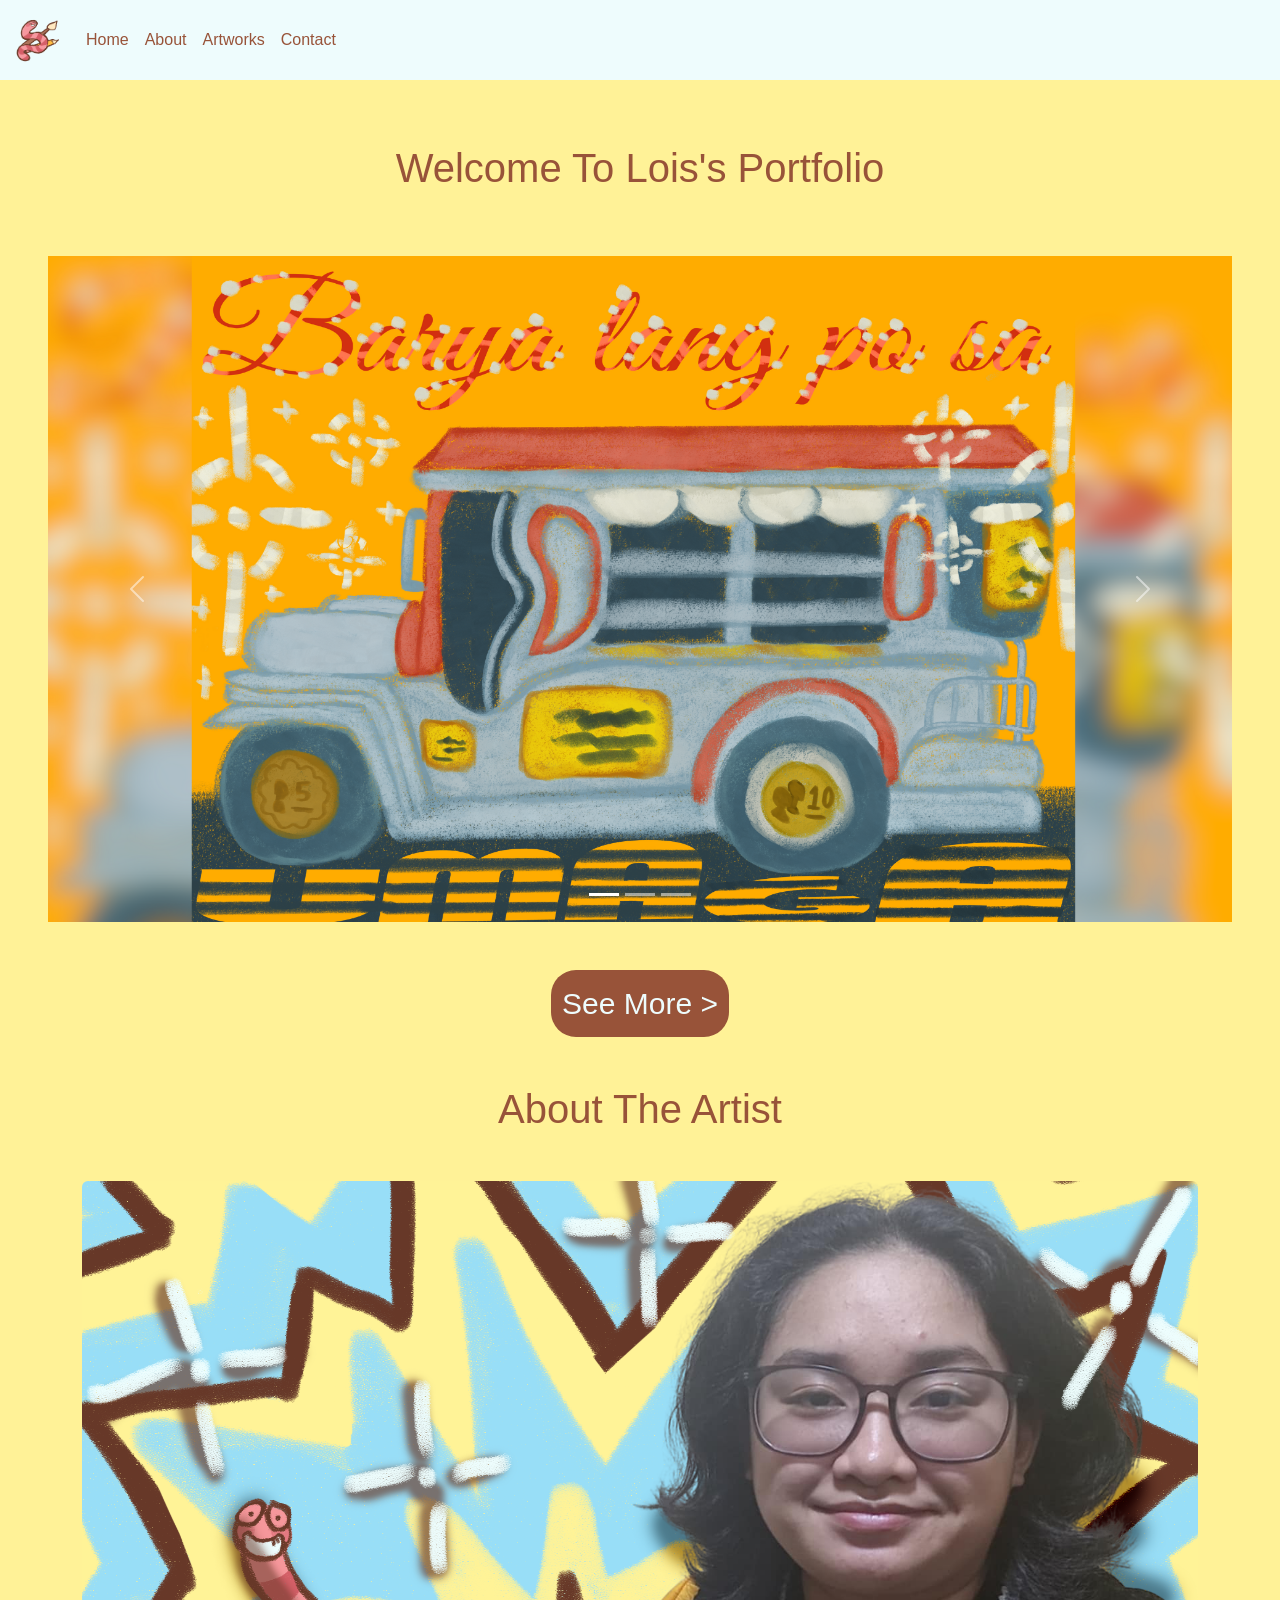
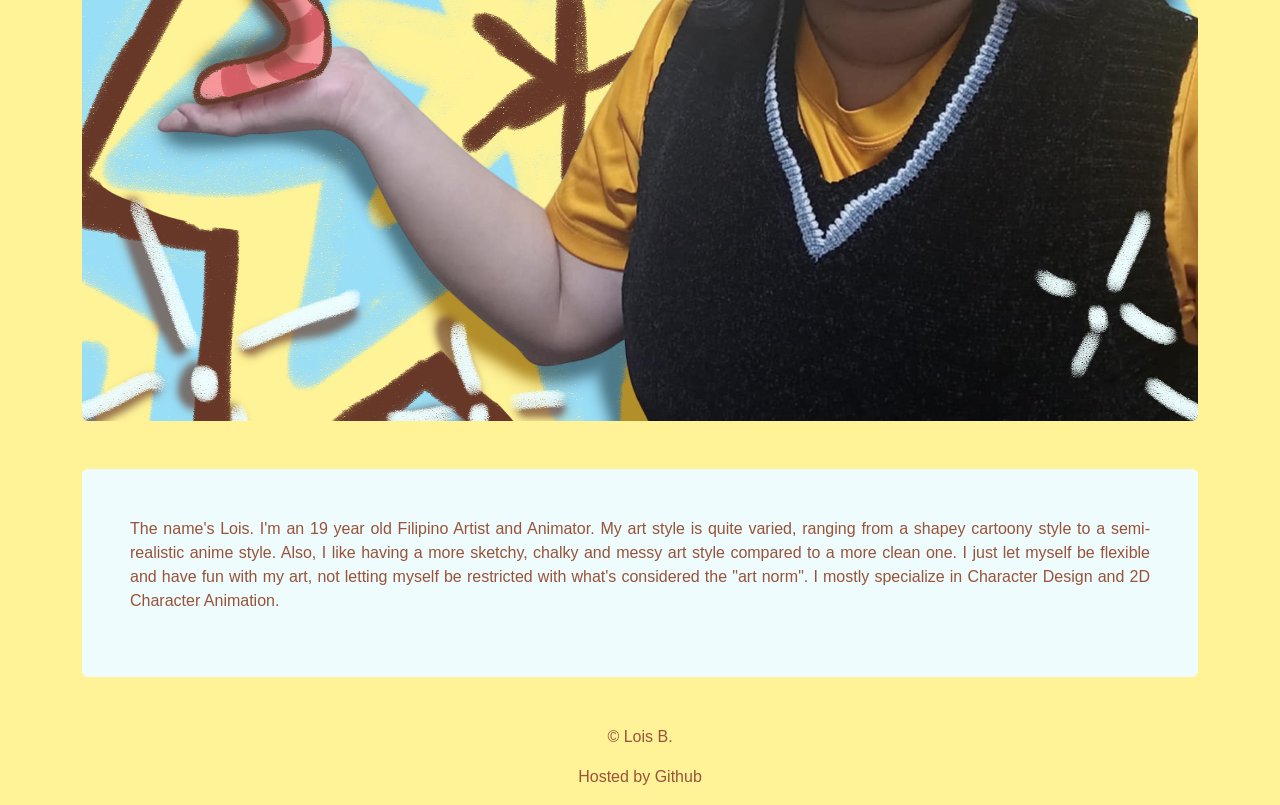
<file: index.html>
<!DOCTYPE html>
<html lang="en">
<head>
    <meta charset="UTF-8">
    <meta name="viewport" content="width=device-width, initial-scale=1.0">
    <title> ARTWORM </title>
    <link rel="icon" type="image/x-icon" href="favicon.ico">
    <link href="https://cdn.jsdelivr.net/npm/bootstrap@5.3.8/dist/css/bootstrap.min.css" rel="stylesheet" integrity="sha384-sRIl4kxILFvY47J16cr9ZwB07vP4J8+LH7qKQnuqkuIAvNWLzeN8tE5YBujZqJLB" crossorigin="anonymous">
    <link rel="stylesheet" href="design.css">
</head>
<body class="bgcolor">

    <!-- Nav Bar -->

<nav class="navbar navbar-expand-lg navbg">
<div class="container-fluid navbg">
    <a class="navbar-brand">
        <img src="websitelogo.png" alt="Logo of a Pink Striped Worm with a Paintbrush and a Pencil" width="50" class="d-inline-block align-text-top"> </a>
    <button class="btn navbar-toggler" type="button" data-bs-toggle="collapse" data-bs-target="#navbarSupportedContent" aria-controls="navbarSupportedContent" aria-expanded="false" aria-label="Toggle navigation">
        <span class="navbar-toggler-icon"></span>
    </button>
    <div class="collapse navbar-collapse" id="navbarSupportedContent">
        <ul class="navbar-nav me-auto mb-2 mb-lg-0">
        <li class="nav-item">
            <a id="btnact" class="navbtn nav-link" aria-current="page" href="#home">Home</a>
        </li>
        <li class="nav-item">
            <a class="navbtn nav-link" href="#about">About</a>
        </li>
        <li class="nav-item">
            <a class="navbtn nav-link" href="artworks.html">Artworks</a>
        </li>
        <li class="nav-item">
            <a class="navbtn nav-link" href="contact.html">Contact</a>
        </li>
        </ul>
    </div>
    </div>
</nav>

<main>

    <!-- Header -->

    <h1 id="#home" class="text-center p-3 mt-5"> Welcome To Lois's Portfolio </h1>

    <!-- Slideshow / Carousel -->

<div id="carouselExampleIndicators" class="carousel slide m-5">
  <div class="carousel-indicators">
    <button type="button" data-bs-target="#carouselExampleIndicators" data-bs-slide-to="0" class="active" aria-current="true" aria-label="Slide 1"></button>
    <button type="button" data-bs-target="#carouselExampleIndicators" data-bs-slide-to="1" aria-label="Slide 2"></button>
    <button type="button" data-bs-target="#carouselExampleIndicators" data-bs-slide-to="2" aria-label="Slide 3"></button>
  </div>
  <div class="carousel-inner">
    <div class="carousel-item active">
      <img src="carousel1.png" class="d-block w-100" alt="A chalky-style of artwork of a Jeepney going down the road with coins as it's wheels and with sparkles all around. It has the text &quotBarya Lang Po Sa Umaga&quot">
    </div>
    <div class="carousel-item">
      <img src="carousel2.png" class="d-block w-100" alt="A front and back book cover for &quotRoots&quot with a purple and pink palette with a yellow / gold glow.">
    </div>
    <div class="carousel-item">
      <img src="carousel3.png" class="d-block w-100" alt="A painterly-style artwork with kid!me and current!me, and they're both drawing. With kid!me's pencil igniting a fire that envelops current!me. This artwork shows the progression of me as an Artist.">
    </div>
  </div>
  <button class="carousel-control-prev" type="button" data-bs-target="#carouselExampleIndicators" data-bs-slide="prev">
    <span class="carousel-control-prev-icon" aria-hidden="true"></span>
    <span class="visually-hidden">Previous</span>
  </button>
  <button class="carousel-control-next" type="button" data-bs-target="#carouselExampleIndicators" data-bs-slide="next">
    <span class="carousel-control-next-icon" aria-hidden="true"></span>
    <span class="visually-hidden">Next</span>
  </button>
</div>

<div class="container text-center">
    <a href="artworks.html" class="btn"> See More > </a>
</div>

    <!-- About Me -->

    <div class="container ct">

    <h2 id="about" class="fs-1 text-center mt-5 mb-5"> About The Artist </h2>

    <img src="me.png" alt="A picture of me with my wormsona." class="rounded mx-auto d-block responsive">


    <div class="w-100 rounded p-5 mb-5 mt-5 ctn">
        <p class="moreinfo">
            The name's Lois. I'm an 19 year old Filipino Artist and Animator. My art style is quite varied, ranging from a shapey cartoony style to a semi-realistic anime style.
            Also, I like having a more sketchy, chalky and messy art style compared to a more clean one. I just let myself be flexible and have
            fun with my art, not letting myself be restricted with what's considered the "art norm". I mostly specialize in Character Design
            and 2D Character Animation.
        </p>
    </div>

    </div>
    
</main>

   <footer class="text-center">
        <p class="mt-5">
            &copy; Lois B.
        </p>
        <p>
            Hosted by Github
        </p>
    </footer>

<script src="https://cdn.jsdelivr.net/npm/bootstrap@5.3.8/dist/js/bootstrap.bundle.min.js" integrity="sha384-FKyoEForCGlyvwx9Hj09JcYn3nv7wiPVlz7YYwJrWVcXK/BmnVDxM+D2scQbITxI" crossorigin="anonymous"></script>
</body>
</html>
</file>
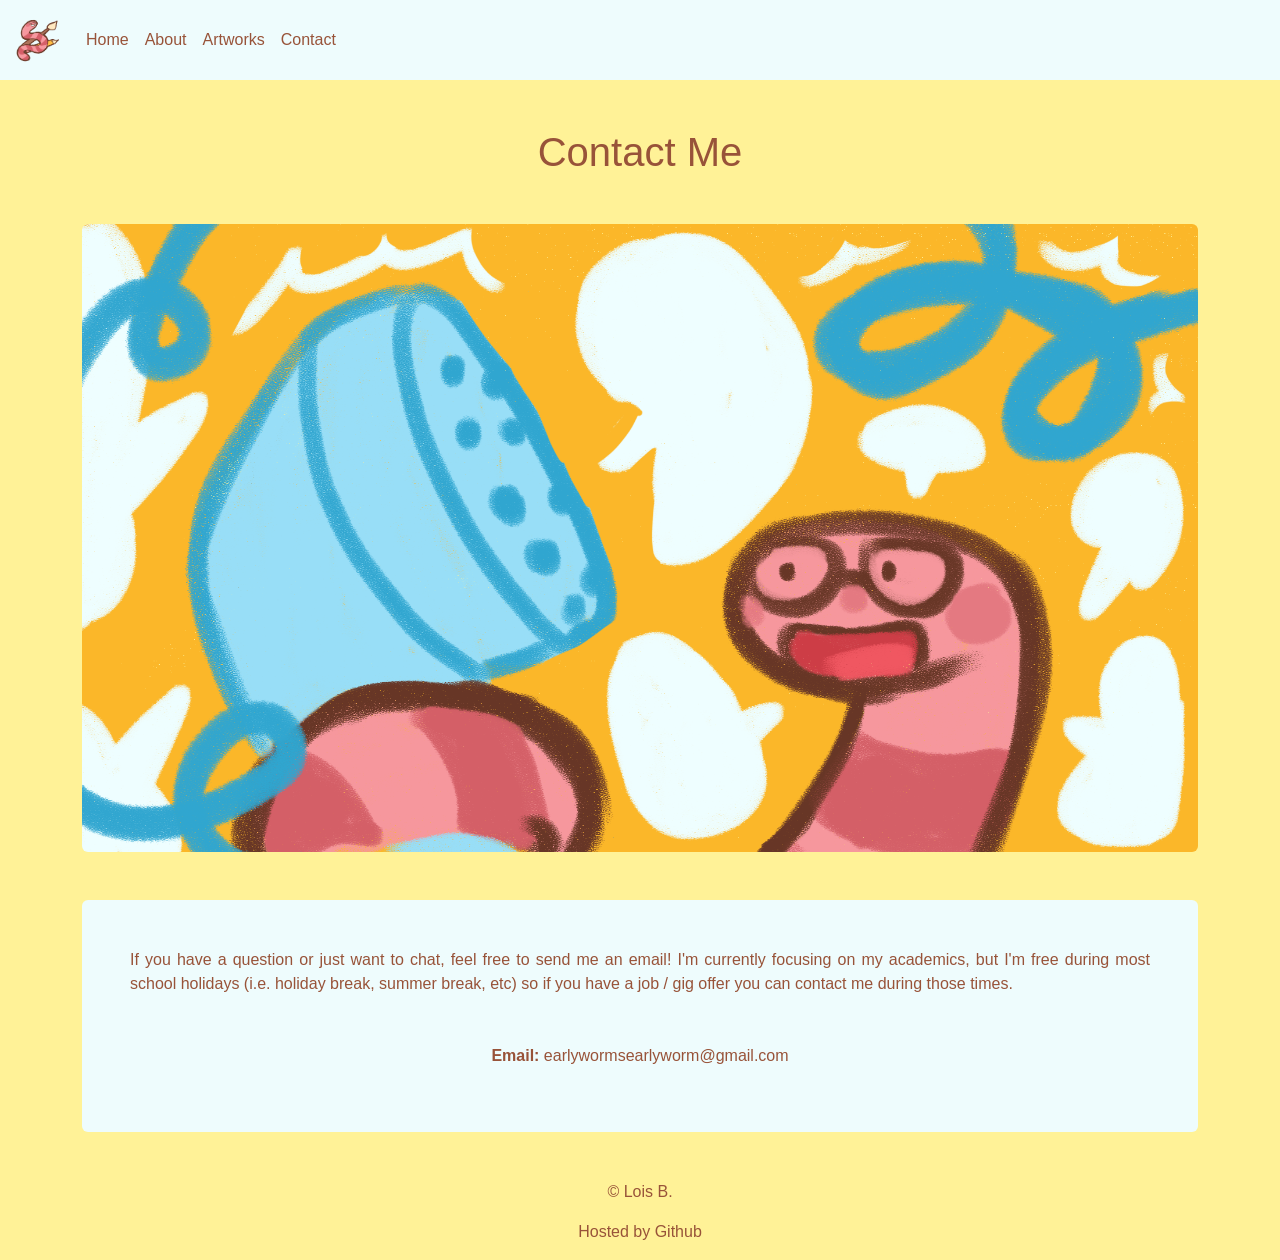
<file: contact.html>
<!DOCTYPE html>
<html lang="en">
<head>
    <meta charset="UTF-8">
    <meta name="viewport" content="width=device-width, initial-scale=1.0">
    <title> ARTWORM </title>
    <link rel="icon" type="image/x-icon" href="favicon.ico">
    <link href="https://cdn.jsdelivr.net/npm/bootstrap@5.3.8/dist/css/bootstrap.min.css" rel="stylesheet" integrity="sha384-sRIl4kxILFvY47J16cr9ZwB07vP4J8+LH7qKQnuqkuIAvNWLzeN8tE5YBujZqJLB" crossorigin="anonymous">
    <link rel="stylesheet" href="design.css">
</head>
<body class="bgcolor">

    <!-- Nav Bar -->

<nav class="navbar navbar-expand-lg navbg">
<div class="container-fluid navbg">
    <a class="navbar-brand">
        <img src="websitelogo.png" alt="Logo of a Pink Striped Worm with a Paintbrush and a Pencil" width="50" class="d-inline-block align-text-top"> </a>
    <button class="btn navbar-toggler" type="button" data-bs-toggle="collapse" data-bs-target="#navbarSupportedContent" aria-controls="navbarSupportedContent" aria-expanded="false" aria-label="Toggle navigation">
        <span class="navbar-toggler-icon"></span>
    </button>
    <div class="collapse navbar-collapse" id="navbarSupportedContent">
        <ul class="navbar-nav me-auto mb-2 mb-lg-0">
        <li class="nav-item">
            <a id="btnact" class="navbtn nav-link" aria-current="page" href="index.html#home">Home</a>
        </li>
        <li class="nav-item">
            <a class="navbtn nav-link" href="index.html#about">About</a>
        </li>
        <li class="nav-item">
            <a class="navbtn nav-link" href="artworks.html">Artworks</a>
        </li>
        <li class="nav-item">
            <a class="navbtn nav-link" href="contact.html">Contact</a>
        </li>
        </ul>
    </div>
    </div>
</nav>


   <!-- About Me -->

    <div class="container ct">

    <h1 class="fs-1 text-center mt-5 mb-5"> Contact Me </h2>

    <img src="contactimg.png" alt="A pink striped worm with glasses holding a blue rotary phone handle while talking through it." class="rounded mx-auto d-block responsive">

    <div class="w-100 rounded p-5 mb-5 mt-5 ctn">
        <p class="moreinfo mb-3">
           If you have a question or just want to chat, feel free to send me an email! I'm currently focusing on my academics, but I'm free 
           during most school holidays (i.e. holiday break, summer break, etc) so if you have a job / gig offer you can contact me during those times.
        </p>
        <p class="moreinfo1 mt-5">
            <strong> Email: </strong> earlywormsearlyworm@gmail.com
        </p>
    </div>

    </div>

</main>

   <footer class="text-center">
        <p class="mt-5">
            &copy; Lois B.
        </p>
        <p>
            Hosted by Github
        </p>
    </footer>

<script src="https://cdn.jsdelivr.net/npm/bootstrap@5.3.8/dist/js/bootstrap.bundle.min.js" integrity="sha384-FKyoEForCGlyvwx9Hj09JcYn3nv7wiPVlz7YYwJrWVcXK/BmnVDxM+D2scQbITxI" crossorigin="anonymous"></script>
</body>
</html>
</file>
<file: design.css>
body, nav
{
    font-family: 'Lucida Sans', 'Lucida Sans Regular', 'Lucida Grande', 'Lucida Sans Unicode', Geneva, Verdana, sans-serif;
    color:#985339;
}

.bgcolor
{
    background-color: #fff297;
    color: #985339;
}

.navbg
{
    background-color: #eefcfd;
}

.navbtn
{
    color:#985339;
}

.navbtn:hover
{
    background-color: #eefcfd;
    color: #6ad0ff;
    border: #6ad0ff;
    border-style: dotted;
    font-weight: bold;
    font-style: italic;
}

.btn
{
    background-color: #985339;
    color: #eefcfd;
    font-size: 30px;
    border-radius: 25px;
    padding: 10px;
}

.btn:hover
{
    background-color: #fff297;
    color: #6ad0ff;
    border: #6ad0ff;
    border-style: dotted;
    border-width: thick;
    font-weight: bold;
    font-style: italic;
}

.ctn
{
    background-color: #eefcfd;
}

.moreinfo
{
    text-align: justify;
}

.moreinfo1
{
    text-align: center;
}

.card
{
    color: #985339;
    background-color: #eefcfd;
}


.responsive
{
    max-width: 100%;
    height: auto;

}
</file>
